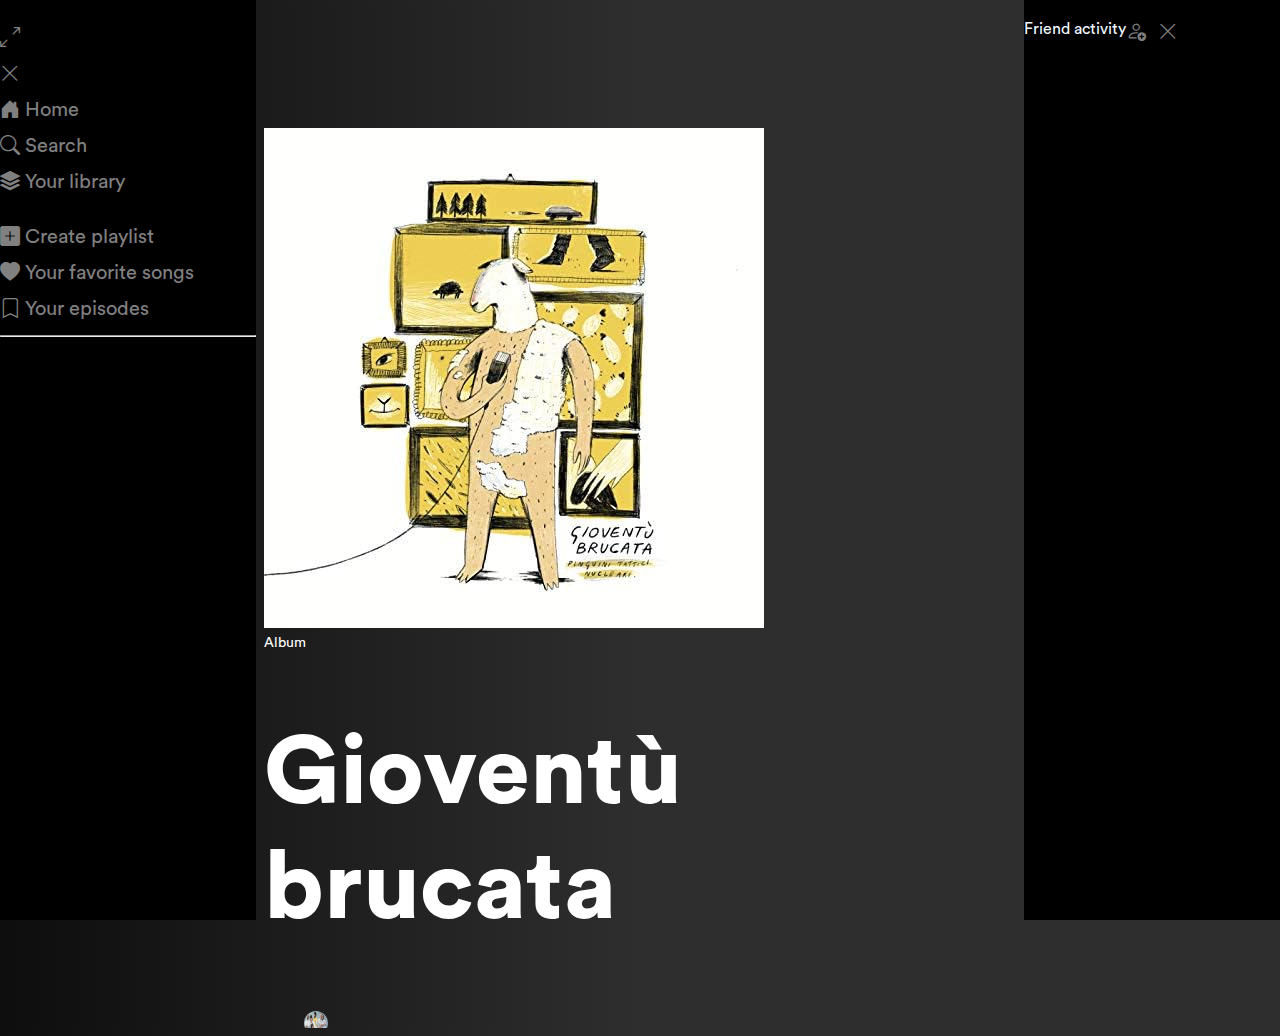
<file: index.html>
<!doctype html>
<html lang="en">
<head>
    <meta charset="utf-8">
    <meta name="viewport" content="width=device-width, initial-scale=1">
    <titleSpotify</title>
    <link href="https://cdn.jsdelivr.net/npm/bootstrap@5.3.1/dist/css/bootstrap.min.css" rel="stylesheet" integrity="sha384-4bw+/aepP/YC94hEpVNVgiZdgIC5+VKNBQNGCHeKRQN+PtmoHDEXuppvnDJzQIu9" crossorigin="anonymous">
    <link rel="stylesheet" href="https://cdn.jsdelivr.net/npm/bootstrap-icons@1.10.2/font/bootstrap-icons.css" integrity="sha384-b6lVK+yci+bfDmaY1u0zE8YYJt0TZxLEAFyYSLHId4xoVvsrQu3INevFKo+Xir8e" crossorigin="anonymous">
    <link rel="shortcut icon" href="https://upload.wikimedia.org/wikipedia/commons/thumb/1/19/Spotify_logo_without_text.svg/2048px-Spotify_logo_without_text.svg.png"     />
    <link rel="stylesheet" href="style.css">  
    <link rel="stylesheet" href="assets/css/style.css" />   
</head>
    <body> 

        <div class="sidebarLeft p-3">
            <a class="expand-left d-none" onclick="expandLeft(event)"><i class="bi bi-arrows-angle-expand"></i></a>
            <a onclick="collapseLeft(event)" class="collapse-left"><i class="bi bi-x-lg"></i></a>
            <a href="#"><i class="bi bi-house-door-fill"></i> <span>Home</span></a>
            <a href="#"><i class="bi bi-search"></i> <span>Search</span></a>
            <a href="#"><i class="bi bi-stack"></i> <span>Your library</span></a
            ><br />
            <a href=""><i class="bi bi-plus-square-fill"></i> <span>Create playlist</span></a>
            <a href=""><i class="bi bi-heart-fill"></i> <span>Your favorite songs</span></a>
            <a href=""><i class="bi bi-bookmark"></i> <span>Your episodes</span></a>
            <hr />
            <div class="playlist"></div>
          </div>
          <div class="sidebarRight p-3">
            <div class="expand-right" onclick="expandRight(event)" style="display: none">
              <i class="bi bi-arrows-angle-expand"></i>
            </div>
            <div class="internal justify-content-between" style="display: flex">
              <div>Friend activity</div>
              <div>
                <a href=""><i class="bi bi-person-add"></i></a>
                <a class="collapse-right" onclick="collapseRight(event)"><i class="bi bi-x-lg"></i></a>
              </div>
            </div>
          </div>

        <main id="main">          
        <div class="d-flex" id="mainContainer"> 
            <div class="container d-flex">
                <div class="row">
                    <div class="col me-5">
                        <img class="" src="image.jpg" alt="gioventù-brucata" id="topImage">
                    </div>
                </div> 
                                    
            <div class="col d-flex flex-column">
                    <span class="albumText">Album</span>
                    <span><h1><strong>Gioventù brucata</strong></h1></span>             
                <div class="d-flex">
                    <figure ><div><img src="image2.jpg" alt="" id="artistProfileImage"></div></figure>
                    <span><a href="#" id="link1"><span class="ms-2"><strong>Pinguini Tattici Nucleari</strong></span></a>
                
                    <span class="text-light">•</span><span class="text-light">2017</span><span class="text-light">•</span>
                    <span class="text-light">12 brani,<span class="text-tertiary">53 min 20 sec.</span>
                </div>
            </div>
        </div>
        
        </div> 
        <div class="container mt-5 mb-3">
            <div class="row ">
                <div class="col d-flex">
                    <button class="border-0 " id="playButton">
                        <i class="bi bi-play-fill fs-2" id="playIcon"></i>                 
                    </button> 
                    <div class="ms-5 align-self-center">
                        <a href="#" class="border-0 mx-2">
                            
                                <i class="bi bi-suit-heart bg-0 fs-3 text-light"></i>                     
                        </a>
                        <a href="#" class="border-0 mx-2 text-light">                            
                            <span>
                                <i class="bi bi-arrow-down-circle fs-3"></i>
                            </span>
                        </a>
                        <a href="#" class="border-0 mx-2">                          
                            <span class="">
                                <i class="bi bi-three-dots fs-3 text-light"></i>
                            </span>
                        </a>
                    </div>
                </div>
            </div>
        </div>  
        <div class="container mt-5" id="musicList">
            <div class="row text-center mb-3 justify-content-between">
                <div class="col-1">                  
                        <span class="text-light">#</span>
                </div>           
                        <div class="col-6 text-start">
                            <span class="text-light">Titolo</span>
                        </div>                  
                        <div class="col-4 text-start">
                            <span class="text-light">Riproduzioni</span>
                        </div>                
                        <div class="col-1">
                            <span class="text-light"><i class="bi bi-clock"></i></span>
                        </div>                       
            </div>   
            <div class="" id="musiclistBottom"></div>             
            <div class="row text-center mb-3 justify-content-between">
                <div class="col-1">                  
                        <span class="text-light">1</span>
                </div>           
                        <div class="col-6"> 
                            <div class="row text-light">
                                Montanelli - Intro
                            </div> 
                            <div class="row text-white-50">
                                Pinguini
                            </div>                         
                        </div> 
                        <div class="col-4 text-start text-white-50"> 
                            694,578
                        </div>                  
                        <div class="col-1">
                            <span class="text-white-50">1:28</span>
                        </div>                               
            </div>     
        </main>

            
<script src="https://cdn.jsdelivr.net/npm/bootstrap@5.3.1/dist/js/bootstrap.bundle.min.js" integrity="sha384-HwwvtgBNo3bZJJLYd8oVXjrBZt8cqVSpeBNS5n7C8IVInixGAoxmnlMuBnhbgrkm" crossorigin="anonymous"></script>
<script src="assets/javaScript/script.js"></script>
</body>
</html>
</file>
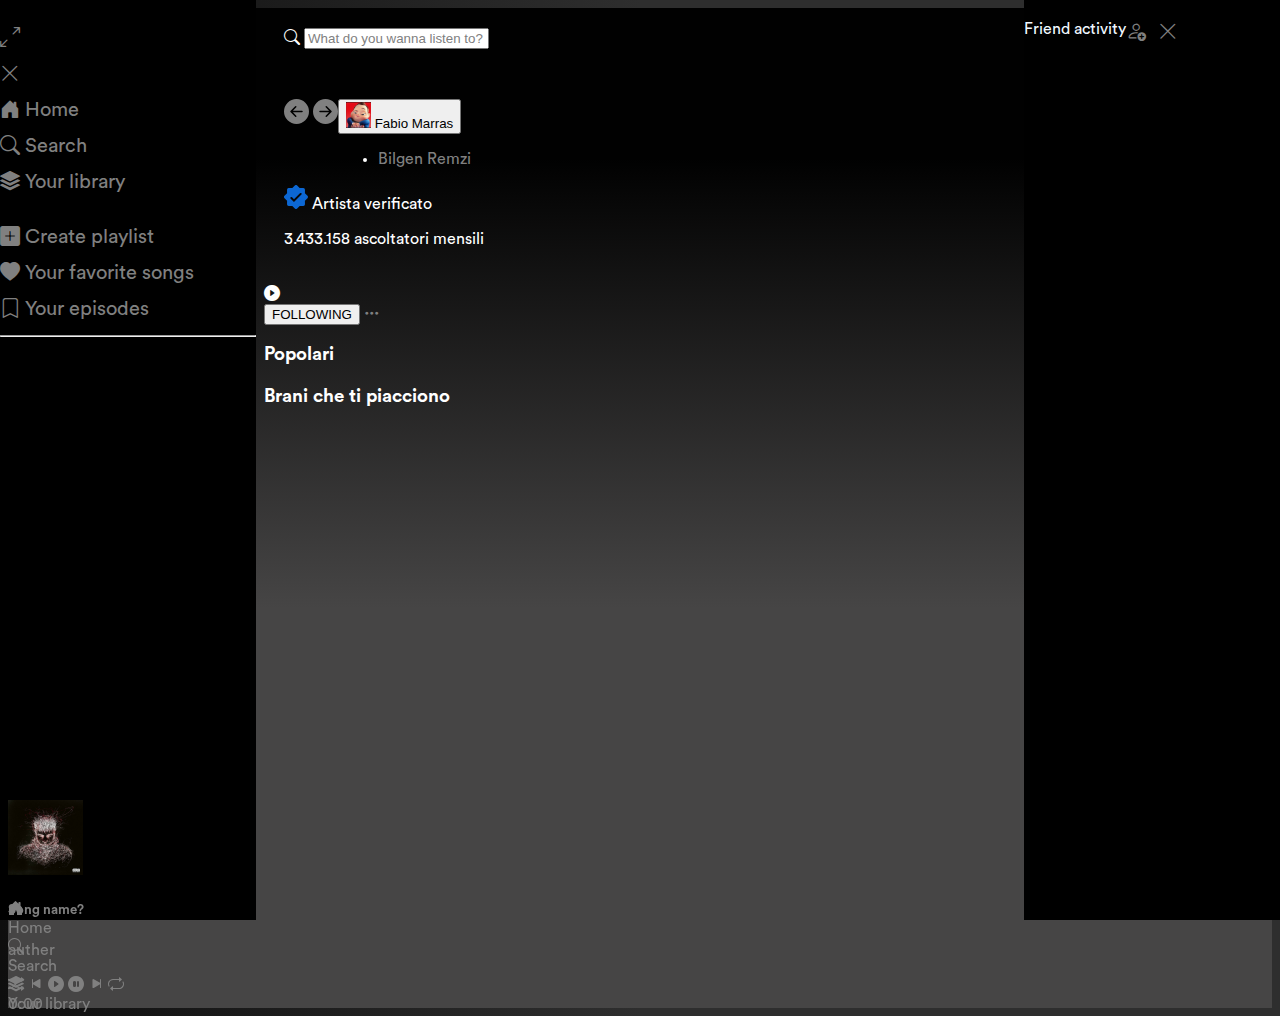
<file: Artist.html>
<!DOCTYPE html>
<html lang="en">
  <head>
    <meta charset="UTF-8" />
    <meta name="viewport" content="width=device-width, initial-scale=1.0" />
    <title>Artist</title>
    <link
      rel="shortcut icon"
      href="https://upload.wikimedia.org/wikipedia/commons/thumb/1/19/Spotify_logo_without_text.svg/2048px-Spotify_logo_without_text.svg.png"
    />
    <link
      href="https://cdn.jsdelivr.net/npm/bootstrap@5.3.1/dist/css/bootstrap.min.css"
      rel="stylesheet"
      integrity="sha384-4bw+/aepP/YC94hEpVNVgiZdgIC5+VKNBQNGCHeKRQN+PtmoHDEXuppvnDJzQIu9"
      crossorigin="anonymous"
    />
    <link rel="stylesheet" href="./style.css" />
    <link rel="stylesheet" href="assets/css/style.css" />
  </head>
  <body>
    <div class="sidebarLeft p-3">
      <a class="expand-left d-none" onclick="expandLeft(event)"><i class="bi bi-arrows-angle-expand"></i></a>
      <a onclick="collapseLeft(event)" class="collapse-left"><i class="bi bi-x-lg"></i></a>
      <a href="/Homepage.html"><i class="bi bi-house-door-fill"></i> <span>Home</span></a>
      <a href="#" onclick="appearSearch(event)"><i class="bi bi-search"></i> <span>Search</span></a>
      <a href="#"><i class="bi bi-stack"></i> <span>Your library</span></a
      ><br />
      <a href="#"><i class="bi bi-plus-square-fill"></i> <span>Create playlist</span></a>
      <a href="#"><i class="bi bi-heart-fill"></i> <span>Your favorite songs</span></a>
      <a href="#"><i class="bi bi-bookmark"></i> <span>Your episodes</span></a>
      <hr />
      <div class="playlist"></div>
    </div>
    <div class="sidebarRight p-3">
      <div class="expand-right" onclick="expandRight(event)" style="display: none">
        <i class="bi bi-arrows-angle-expand"></i>
      </div>
      <div class="internal justify-content-between" style="display: flex">
        <div>Friend activity</div>
        <div>
          <a href=""><i class="bi bi-person-add"></i></a>
          <a class="collapse-right" onclick="collapseRight(event)"><i class="bi bi-x-lg"></i></a>
        </div>
      </div>
      <div class="friendList"></div>
    </div>
    <main id="main" class="bodyArtist">
      <div class="searchBar d-none">
        <div class="d-inline">
          <div class="input-group">
            <span class="input-group-text bg-dark text-light" id="inputGroup-sizing-default"
              ><i class="bi bi-search"></i
            ></span>
            <input
              type="text"
              class="form-control bg-dark text-light w-75"
              aria-label="Sizing example input"
              aria-describedby="inputGroup-sizing-default"
              placeholder="What do you wanna listen to?"
              id="search-input"
            />
          </div>
        </div>
        <div>
          <div class="container" id="searchResults"></div>
        </div>
      </div>
      <div class="mainPage">
        <div class="container-fluid" id="artistCoverImg">
          <div class="top-page justify-content-between mb-3">
            <div>
              <a href="#">
                <svg
                  xmlns="http://www.w3.org/2000/svg"
                  width="25"
                  height="25"
                  fill="currentColor"
                  class="bi bi-arrow-left-circle-fill"
                  viewBox="0 0 16 16"
                >
                  <path
                    d="M8 0a8 8 0 1 0 0 16A8 8 0 0 0 8 0zm3.5 7.5a.5.5 0 0 1 0 1H5.707l2.147 2.146a.5.5 0 0 1-.708.708l-3-3a.5.5 0 0 1 0-.708l3-3a.5.5 0 1 1 .708.708L5.707 7.5H11.5z"
                  />
                </svg>
              </a>
              <a href="#">
                <svg
                  xmlns="http://www.w3.org/2000/svg"
                  width="25"
                  height="25"
                  fill="currentColor"
                  class="bi bi-arrow-right-circle-fill"
                  viewBox="0 0 16 16"
                >
                  <path
                    d="M8 0a8 8 0 1 1 0 16A8 8 0 0 1 8 0zM4.5 7.5a.5.5 0 0 0 0 1h5.793l-2.147 2.146a.5.5 0 0 0 .708.708l3-3a.5.5 0 0 0 0-.708l-3-3a.5.5 0 1 0-.708.708L10.293 7.5H4.5z"
                  />
                </svg>
              </a>
            </div>
            <div class="dropdown">
              <button
                class="btn btn-secondary dropdown-toggle"
                type="button"
                data-bs-toggle="dropdown"
                aria-expanded="false"
              >
                <img src="./assets/imgs/avatar.png" alt="Avatar" width="25px" />
                Fabio Marras
              </button>
              <ul class="dropdown-menu">
                <li><a class="dropdown-item" href="#">Bilgen Remzi</a></li>
              </ul>
            </div>
          </div>
          <!--  -->
          <div class="">
            <svg
              role="img"
              height="24"
              width="24"
              aria-hidden="true"
              class="Svg-sc-ytk21e-0 esyykA b0NcxAbHvRbqgs2S8QDg"
              viewBox="0 0 24 24"
              data-encore-id="icon"
            >
              <path
                id="verificato"
                d="M10.814.5a1.658 1.658 0 0 1 2.372 0l2.512 2.572 3.595-.043a1.658 1.658 0 0 1 1.678 1.678l-.043 3.595 2.572 2.512c.667.65.667 1.722 0 2.372l-2.572 2.512.043 3.595a1.658 1.658 0 0 1-1.678 1.678l-3.595-.043-2.512 2.572a1.658 1.658 0 0 1-2.372 0l-2.512-2.572-3.595.043a1.658 1.658 0 0 1-1.678-1.678l.043-3.595L.5 13.186a1.658 1.658 0 0 1 0-2.372l2.572-2.512-.043-3.595a1.658 1.658 0 0 1 1.678-1.678l3.595.043L10.814.5zm6.584 9.12a1 1 0 0 0-1.414-1.413l-6.011 6.01-1.894-1.893a1 1 0 0 0-1.414 1.414l3.308 3.308 7.425-7.425z"
              ></path>
            </svg>
            Artista verificato
          </div>
          <div id="nameArtist"></div>
          <p class="mt-4">3.433.158 ascoltatori mensili</p>
        </div>
        <!--  -->
        <div class="mt-5 px-3">
          <div class="d-flex">
            <div><i class="bi bi-play-circle-fill fs-1 text-success"></i></div>
            <div>
              <button type="button" class="btn btn-outline-light mx-3">FOLLOWING</button>
              <a href=""><i class="bi bi-three-dots fs-3 text-light"></i></a>
            </div>
          </div>
        </div>
        <div class="d-flex mt-4 px-3 row">
          <div class="col-12 col-md-6 mb-3">
            <h3 class="mb-4">Popolari</h3>
            <div id="songListPopolar"></div>
          </div>
          <div class="col-12 col-md-6 px-3">
            <h3 class="mb-4">Brani che ti piacciono</h3>
            <div id="songLike"></div>
          </div>
        </div>
      </div>
    </main>
    <footer class="container-fluid px-0">
      <audio src="" id="song"></audio>
      <div class="container-fluid desktopFooter mb-3 bg-dark">
        <div class="row h-100 flex-nowrap align-items-center">
          <div class="col d-flex align-items-center">
            <img class="playerIMG" src="assets/imgs/main/image-1.jpg" />
            <div class="ps-3">
              <h5 class="playerName m-0 text-light">Song name?</h5>
              <p class="playerArtist m-0">auther</p>
            </div>
          </div>
          <div class="col">
            <div class="row justify-content-center align-items-center fs-4">
              <a class="col-1"><i class="bi bi-shuffle"></i></a>
              <a class="col-1"><i class="bi bi-skip-start-fill"></i></a>
              <a class="col-1 fs-2" id="start"><i class="bi bi-play-circle-fill"></i></a>
              <a class="col-1 fs-2 d-none" id="pause"><i class="bi bi-pause-circle-fill"></i></a>
              <a class="col-1"> <i class="bi bi-skip-end-fill"></i></a
              ><a class="col-1"> <i class="bi bi-repeat"></i></a>
            </div>
            <div class="row justify-content-center align-items-center pt-2">
              <div class="col-2 text-center playerTimer">0:00</div>
              <div
                class="col progress bg-secondary p-0"
                role="progressbar"
                aria-label="time"
                aria-valuenow="25"
                aria-valuemin="0"
                aria-valuemax="100"
              >
                <div id="progressbar" class="progress-bar bg-light" style="width: 0%"></div>
              </div>
              <div class="col-2 text-center playerDuration">3:22</div>
            </div>
          </div>
          <div class="col">
            <div class="row fs-4 align-items-center justify-content-end">
              <a class="col-1" href="#"><i class="bi bi-mic"></i></a>
              <a class="col-1" href="#"><i class="bi bi-music-note-list"></i></a>
              <a class="col-1" href="#"><i class="bi bi-speaker"></i></a>
              <a class="col-1" href="#"><i class="bi bi-volume-down-fill"></i></a>
              <a class="col-4" href="#"
                ><div
                  id="audioVolume-con"
                  class="col progress bg-secondary p-0"
                  role="progressbar"
                  aria-label="time"
                  aria-valuenow="50"
                  aria-valuemin="0"
                  aria-valuemax="100"
                >
                  <div id="audioVolume" class="progress-bar bg-light" style="width: 50%"></div></div
              ></a>
            </div>
          </div>
        </div>
      </div>
      <div class="mobileFooter container-fluid h-100">
        <div class="row text-center h-100 align-items-center">
          <div class="col">
            <a href="/Homepage.html"
              ><div class="row"><i class="bi bi-house-door-fill"></i></div>
              <span>Home</span></a
            >
          </div>
          <div class="col">
            <a href="#" onclick="appearSearch(event)"
              ><div class="row"><i class="bi bi-search"></i></div>
              <span>Search</span></a
            >
          </div>
          <div class="col">
            <a href="#"
              ><div class="row"><i class="bi bi-stack"></i></div>
              <span>Your library</span></a
            >
          </div>
        </div>
      </div>
    </footer>
    <script
      src="https://cdn.jsdelivr.net/npm/bootstrap@5.3.1/dist/js/bootstrap.bundle.min.js"
      integrity="sha384-HwwvtgBNo3bZJJLYd8oVXjrBZt8cqVSpeBNS5n7C8IVInixGAoxmnlMuBnhbgrkm"
      crossorigin="anonymous"
    ></script>
    <script src="assets/javaScript/script.js"></script>
    <script>
      window.onload = artistPage();
      window.onload = searchbarAndPlaylist();
    </script>
  </body>
</html>
</file>
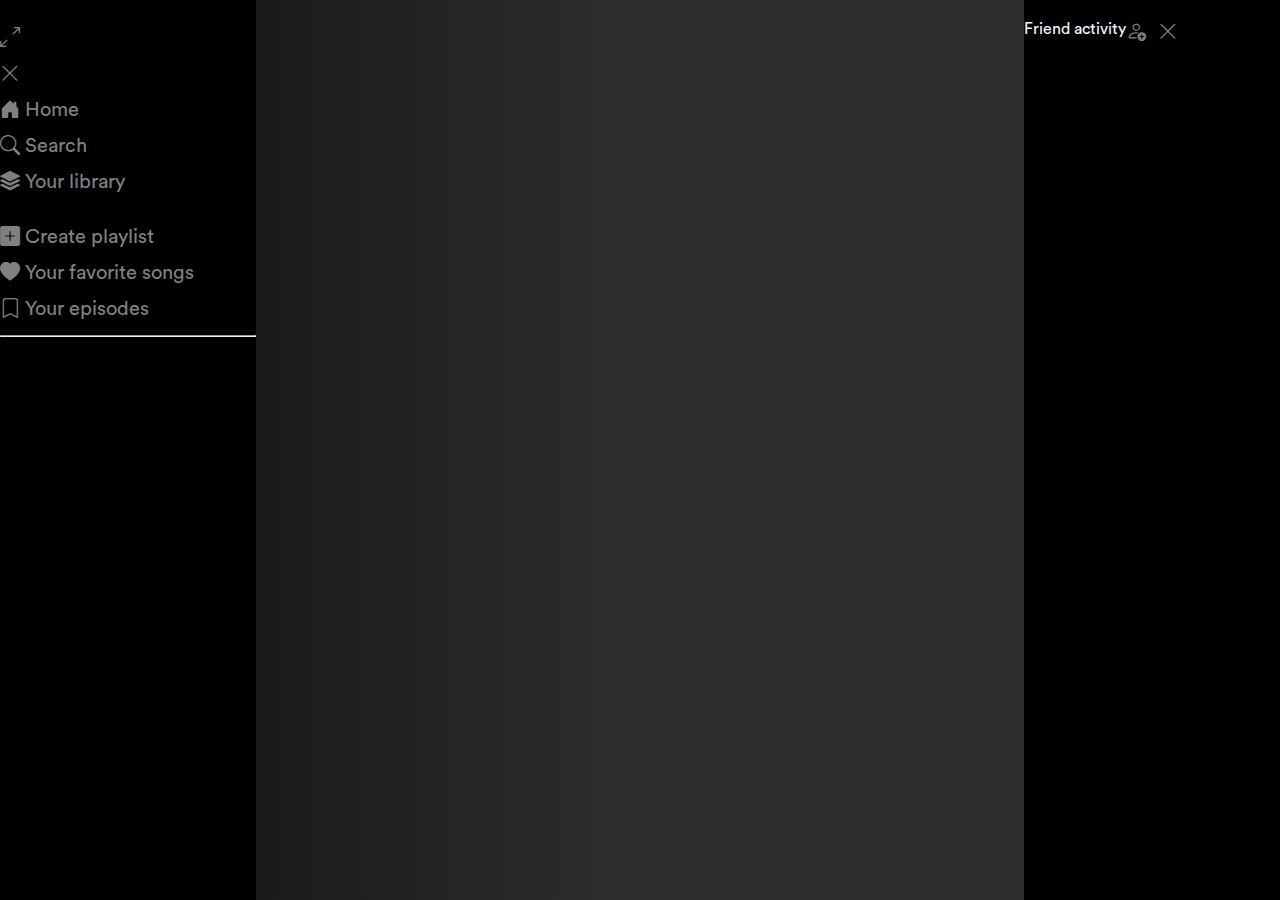
<file: sidebar.html>
<!DOCTYPE html>
<html lang="en">
  <head>
    <meta charset="UTF-8" />
    <meta name="viewport" content="width=device-width, initial-scale=1.0" />
    <title>Document</title>
    <link
      href="https://cdn.jsdelivr.net/npm/bootstrap@5.3.1/dist/css/bootstrap.min.css"
      rel="stylesheet"
      integrity="sha384-4bw+/aepP/YC94hEpVNVgiZdgIC5+VKNBQNGCHeKRQN+PtmoHDEXuppvnDJzQIu9"
      crossorigin="anonymous"
    />
    <link rel="stylesheet" href="/assets/css/style.css" />
  </head>
  <body>
    <div class="sidebarLeft p-3">
      <a class="expand-left d-none" onclick="expandLeft(event)"><i class="bi bi-arrows-angle-expand"></i></a>
      <a onclick="collapseLeft(event)" class="collapse-left"><i class="bi bi-x-lg"></i></a>
      <a href="#"><i class="bi bi-house-door-fill"></i> <span>Home</span></a>
      <a href="#"><i class="bi bi-search"></i> <span>Search</span></a>
      <a href="#"><i class="bi bi-stack"></i> <span>Your library</span></a
      ><br />
      <a href=""><i class="bi bi-plus-square-fill"></i> <span>Create playlist</span></a>
      <a href=""><i class="bi bi-heart-fill"></i> <span>Your favorite songs</span></a>
      <a href=""><i class="bi bi-bookmark"></i> <span>Your episodes</span></a>
      <hr />
      <div class="playlist"></div>
    </div>
    <div class="sidebarRight p-3">
      <div class="expand-right" onclick="expandRight(event)" style="display: none">
        <i class="bi bi-arrows-angle-expand"></i>
      </div>
      <div class="internal justify-content-between" style="display: flex">
        <div>Friend activity</div>
        <div>
          <a href=""><i class="bi bi-person-add"></i></a>
          <a class="collapse-right" onclick="collapseRight(event)"><i class="bi bi-x-lg"></i></a>
        </div>
      </div>
    </div>
    <script
      src="https://cdn.jsdelivr.net/npm/bootstrap@5.3.1/dist/js/bootstrap.bundle.min.js"
      integrity="sha384-HwwvtgBNo3bZJJLYd8oVXjrBZt8cqVSpeBNS5n7C8IVInixGAoxmnlMuBnhbgrkm"
      crossorigin="anonymous"
    ></script>
    <script src="assets/javaScript/script.js"></script>
  </body>
</html>
</file>
<file: style.css>
.bodyHomepage {
  background: #000000;
  background: linear-gradient(90deg, #0e0e0e 0%, #2e2e2e 50%);
  color: white;
}

#songDet {
  background: #010101;
  background: linear-gradient(90deg, #000000 10%, #494646 45%);
}

.backgroundHp {
  background-color: #363636;
}

#verificato {
  fill: var(--text-announcement, #0c67d3);
}

.bodyArtist {
  color: white;
  background: #010101;
  background: linear-gradient(180deg, #010101 15%, #464545 60%);
}

body {
  /*   background: rgb(2,0,36); */
  background: linear-gradient(6deg, rgba(2, 10, 8, 1) 50%, rgba(120, 117, 117, 1) 100%);
}

#mainContainer {
  padding-top: 100px;
}

#topImage {
  height: 100%;
  box-shadow: inset;
}

h1 {
  font-size: 6rem;
  color: white;
}

.albumText {
  font-size: 0.875rem;
  color: white;
}

#artistProfileImage {
  height: 24px;
  width: 24px;
  border-radius: 50%;
}

a {
  color: white;
  text-decoration: none;
}

#playButton {
  background-color: rgb(28, 190, 28);
  border-radius: 50%;
  /* font-size: 1.5rem; */
  height: 55px;
  width: 55px;
}

#musiclistBottom {
  border-bottom: 1px solid;
  border-color: white;
  opacity: 1;
}
</file>
<file: assets/css/style.css>
@import url(/assets/css/circular-font.css);
@import url("https://cdn.jsdelivr.net/npm/bootstrap-icons@1.10.5/font/bootstrap-icons.css");

body {
  background: linear-gradient(90deg, #0e0e0e 0%, #2e2e2e 50%);
  font-family: "Circular";
}
.sidebarLeft,
.sidebarRight {
  height: 100%;
  width: 20vw;
  position: fixed;
  z-index: 1;
  top: 0;
  background: black;

  overflow-x: auto;
  padding-top: 20px;
}
.sidebarLeft {
  left: 0;
}
.sidebarRight {
  right: 0;
  text-align: right;
  display: inline;
}

.sidebarLeft a,
.sidebarRight a {
  text-decoration: none;
  font-size: 20px;
  display: block;
  color: gray;
}
.sidebarLeft a {
  padding: 6px 8px 6px 0px;
}
.sidebarRight a {
  padding: 6px 8px 6px 0px;
  display: inline;
}
.sidebarRight div {
  color: aliceblue;
}
.sidebarLeft a:hover,
.sidebarRight a:hover {
  color: aliceblue;
}
hr {
  color: lightgray;
}

.collapsed {
  width: 50px;
}
.collapsed a span {
  display: none;
}
main {
  padding-left: 20vw;
  padding-right: 20vw;
  background: linear-gradient(90deg, #0e0e0e 0%, #2e2e2e 50%);
  color: white;
  padding-top: 20px;
  padding-bottom: 100px;
  overflow: auto;
  height: 100vh;
}

/* play Button */

/* #playButton {
  color: green;
} */

.pSidebarleft {
  padding-left: 50px;
}
.pSidebarright {
  padding-right: 50px;
}
a {
  text-decoration: none;
  color: gray;
}
a:hover {
  color: aliceblue;
}

/* buonasera icons */

.buonasera-notification {
  display: none;
}

footer {
  bottom: 0;
  position: fixed;
  height: 100px;
  z-index: 2;
  color: gray;
}
.desktopFooter {
  height: 100%;
}

footer img {
  height: 75px;
}
.playlist,
.friendList {
  max-height: 100vh;
}

.bodyHomepage {
  background: #000000;
  background: linear-gradient(90deg, #0e0e0e 0%, #2e2e2e 50%);
  color: white;
  padding-inline: 25px;
  padding-top: 10px;
}

#songDet {
  background: #010101;
  background: linear-gradient(90deg, #000000 10%, #494646 45%);
}

.backgroundHp {
  background-color: #363636;
}

#verificato {
  fill: var(--text-announcement, #0c67d3);
}

.bodyArtist {
  color: white;
  background: #010101;
  background: linear-gradient(180deg, #010101 15%, #464545 60%);
  padding-top: 0;
}

#artistCoverImg {
  width: 100%;
  background-size: cover;
  padding: 20px;
  background-position: center;
}

.text-light::placeholder {
  color: gray;
}
.albumTitle {
  font-size: 4rem;
}
.progress {
  height: 8px;
}
.album-homepage-cover,
.top-page {
  display: flex;
}
.top-page {
  padding-top: 10px;
}
.playlist-List {
  display: none;
}
.searchBar {
  margin: 20px;
}
#searchResults .row {
  height: 20vw;
}

/* like button */

.likeButtonClickNone {
  color: green;
}

#likeNotification {
  position: fixed;
  z-index: 3;
  bottom: 100px;
  left: 42%;
}

.displayActivity {
  display: none;
}

.displayActivity {
  display: none;
}

.homeBody {
  padding: 0 20px;
}
.optionLine {
  font-size: 40px;
}
.albumImg {
  height: 18vw;
}

@media screen and (max-width: 1200px) {
  .albumImg {
    height: 25vw;
  }

  .sidebarLeft,
  .sidebarRight {
    width: 50px;
    overflow: auto;
  }
  .sidebarLeft a span {
    display: none;
  }
  .sidebarRight a span {
    display: none;
  }
  .collapse-left,
  .expand-left {
    display: none !important;
  }
  .sidebarRight {
    display: none !important;
  }
  main {
    padding-left: 50px;
    padding-right: 0px;
  }
  .songDet {
    display: none;
  }
  .imgSideBar {
    width: 30px;
    height: 30px;
  }
  .pSideBar {
    display: none;
  }
  .scopriSideBar {
    display: none;
  }
}
@media screen and (max-width: 768px) {
  main {
    padding-left: 50px;
    padding-right: 0;
  }
}
@media screen and (max-width: 500px) {
  .albumResponsive {
    flex-direction: column;
  }
  .albumResponsive2 {
    display: flex;
  }
  .mgResponsive {
    margin-left: 5%;
  }
}
@media screen and (min-width: 1200px) {
  .imgSideBar {
    display: none;
  }
}
/* buonasera icon media query */

@media (max-width: 576px) {
  .buonasera-notification {
    display: inline;
  }
  .albumImg {
    height: 55vw;
  }
  .query-size {
    width: 100%;
  }
  footer i {
    font-size: 35px;
  }
  footer {
    background: rgba(0, 0, 0, 0.6);
  }
  .album-homepage-cover,
  .top-page {
    display: none;
  }
  .sidebarLeft,
  .sidebarRight {
    display: none;
  }
  main {
    padding-left: 5%;
    padding-right: 5%;
  }
  .pSidebarleft {
    padding-left: 5%;
  }
  .pSidebarright {
    padding-right: 5%;
  }
  .playlist-List {
    display: block;
  }
  .desktopFooter {
    display: none;
  }
  .media-query-styling {
    flex-direction: column;
  }
  main {
    padding: 0 20px 120px 20px;
  }
  .searchBar {
    margin-top: 20px;
  }
  #artistCoverImg {
    padding: 20px 20px;
  }
  .media-query {
    margin-top: 10px;
  }
  .bodyArtist {
    padding: 0 0 120px 0;
  }
  .albumInfo span:not(.albumArtist, .releaseDate) {
    display: none;
  }
  .optionLine {
    font-size: 10vw;
  }
}
</file>
